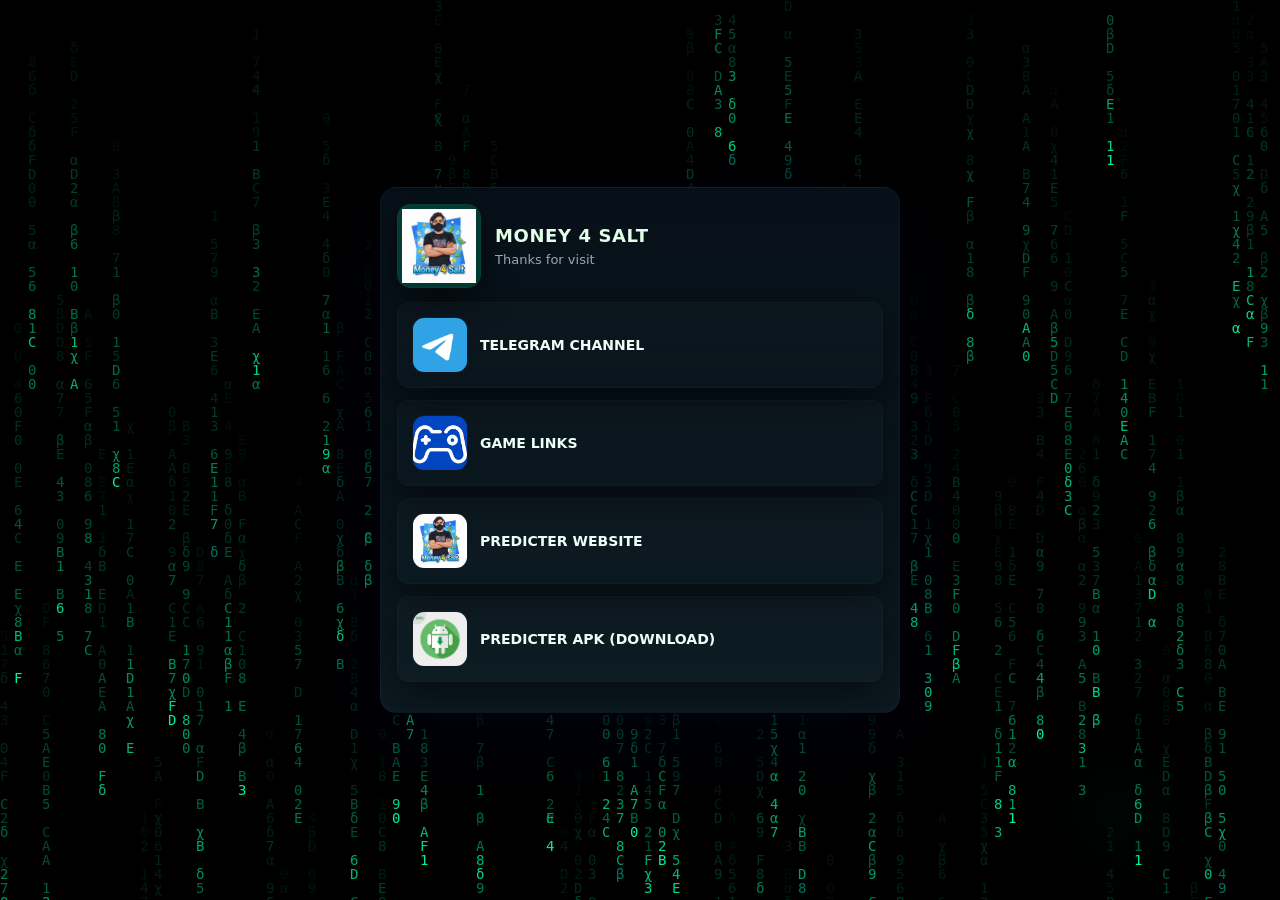
<file: index.html>
<!doctype html>
<html lang="en">
<head>
  <meta charset="utf-8" />
  <meta name="viewport" content="width=device-width,initial-scale=1" />
  <title>money4salt</title>
  <style>
    :root{
      --bg-1:#020306;
      --bg-2:#05101a;
      --card-1:#071018;
      --card-2:#0b1a21;
      --muted:#98a6ad;
      --accent:#00ff88;
      --accent-2:#00d68a;
      --glass: rgba(255,255,255,0.03);
      --radius:16px;
      --maxw:520px;
    }

    /* Reset */
    *{box-sizing:border-box;margin:0;padding:0}
    html,body{height:100%}
    body{
      font-family: Inter, system-ui, -apple-system, "Segoe UI", Roboto, Arial, sans-serif;
      background: radial-gradient(800px 300px at 8% 12%, rgba(0,255,160,0.03), transparent),
                  linear-gradient(180deg,var(--bg-1),var(--bg-2));
      color: #e8fff0;
      display:flex;
      align-items:center;
      justify-content:center;
      padding:20px;
      overflow:hidden;
    }

    /* Matrix & overlays */
    .matrix{position:fixed;inset:0;z-index:0;pointer-events:none}
    canvas{width:100%;height:100%;display:block}
    .scan{position:fixed;inset:0;z-index:1;pointer-events:none;
      background-image: repeating-linear-gradient(
        180deg,
        rgba(0,0,0,0) 0 6px,
        rgba(0,0,0,0.04) 6px 7px
      );
      mix-blend-mode:overlay; opacity:0.45;
    }
    .neon{position:fixed; inset:auto -120px -220px auto; z-index:1; pointer-events:none;
      width:420px;height:420px; background: radial-gradient(circle at 30% 30%, rgba(0,255,160,0.06), transparent 18%);
      filter: blur(30px) contrast(1.05); opacity:0.6; transform:rotate(10deg);
    }

    /* Container */
    .wrap{position:relative;z-index:2;width:100%;max-width:var(--maxw)}
    .card{
      background: linear-gradient(180deg,var(--card-1),var(--card-2));
      border-radius:var(--radius);
      padding:16px;
      border: 1px solid var(--glass);
      box-shadow: 0 24px 80px rgba(2,6,23,0.7), inset 0 -4px 12px rgba(255,255,255,0.01);
      backdrop-filter: blur(6px);
    }

    /* Top */
    .top{display:flex;gap:14px;align-items:center}
    .logo{
      width:84px;height:84px;border-radius:14px;overflow:hidden;flex-shrink:0;
      background: linear-gradient(135deg,#063b36,#003b31);
      display:grid;place-items:center;border:1px solid rgba(255,255,255,0.02);
      box-shadow: 0 10px 30px rgba(0,0,0,0.55);
    }
    .logo img{width:74px;height:74px;object-fit:cover;display:block}
    .title{flex:1}
    .brand{font-weight:900;font-size:18px;letter-spacing:0.6px;color:#dfffe8}
    .subtitle{font-size:13px;color:var(--muted);margin-top:6px}

    /* Links/buttons */
    .links{margin-top:14px;display:grid;grid-template-columns:1fr;gap:12px}
    .btn{
      display:flex;gap:12px;align-items:center;padding:14px;border-radius:12px;text-decoration:none;color:inherit;
      background: linear-gradient(180deg, rgba(255,255,255,0.015), rgba(255,255,255,0.01));
      border:1px solid rgba(255,255,255,0.02);
      font-weight:800;transition:transform .16s ease, box-shadow .16s ease, background .16s ease;
      box-shadow: 0 12px 36px rgba(0,0,0,0.5);
    }
    .btn:hover{
      transform: translateY(-6px);
      box-shadow: 0 22px 56px rgba(0,0,0,0.65);
      background: linear-gradient(180deg, rgba(0,255,160,0.03), rgba(255,255,255,0.02));
    }

    .btn .icon{
      width:56px;height:56px;border-radius:12px;overflow:hidden;flex-shrink:0;
      background: linear-gradient(180deg, rgba(0,0,0,0.18), rgba(255,255,255,0.02));
      display:grid;place-items:center;border:1px solid rgba(255,255,255,0.02);
      box-shadow: inset 0 -6px 14px rgba(255,255,255,0.02);
    }
    .btn .icon img{width:100%;height:100%;object-fit:cover;display:block}
    .btn .label{font-size:15px;color:#ecfff7}
    .btn h3{margin:0;font-size:14px;line-height:1.05}

    /* accent primary download button with stronger tone */
    .btn.download{
      background: linear-gradient(90deg,var(--accent),var(--accent-2));
      color:#021014;border:none;
      box-shadow: 0 18px 50px rgba(0,255,160,0.08), inset 0 -6px 18px rgba(0,0,0,0.2);
    }
    .btn.download:hover{ transform: translateY(-6px) scale(1.01); box-shadow:0 26px 70px rgba(0,255,160,0.12) }

    .footer{margin-top:14px;text-align:center;color:rgba(255,255,255,0.08);font-size:12px}

    /* Responsive tweaks */
    @media(max-width:520px){
      .wrap{padding:6px}
      .logo{width:64px;height:64px}
      .btn .icon{width:48px;height:48px}
      .btn{padding:12px}
    }
  </style>
</head>
<body>
  <!-- visual layers -->
  <div class="matrix"><canvas id="matrix"></canvas></div>
  <div class="scan" aria-hidden="true"></div>
  <div class="neon" aria-hidden="true"></div>

  <div class="wrap">
    <div class="card" role="main" aria-label="Money4Salt links">
      <div class="top">
        <div class="logo"><img src="/IMAGES/m4slogo.png" alt="logo"></div>
        <div class="title">
          <div class="brand">MONEY 4 SALT</div>
          <div class="subtitle">Thanks for visit</div>
        </div>
      </div>

      <div class="links" role="navigation" aria-label="Quick links">
        <!-- kept exact original hrefs and file paths -->
      
        <a class="btn" href="https://t.me/+zAixqc7t8xA5Y2M9" target="_blank" rel="noopener noreferrer">
          <div class="icon"><img src="/IMAGES/telegram.png" alt="telegram"></div>
          <div class="label"><h3>TELEGRAM CHANNEL</h3></div>
        </a>

        <a class="btn" href="gamelinks.html" target="_blank" rel="noopener noreferrer">
          <div class="icon"><img src="/IMAGES/cp.png" alt="game logo"></div>
          <div class="label"><h3>GAME LINKS</h3></div>
        </a>

        <a class="btn" href="https://m4s-predicter.netlify.app/" target="_blank" rel="noopener noreferrer">
          <div class="icon"><img src="/IMAGES/m4slogo.png" alt="predicter"></div>
          <div class="label"><h3>PREDICTER WEBSITE</h3></div>
        </a>

        <a class="btn" href="/app.apk" target="_blank" rel="noopener noreferrer">
          <div class="icon"><img src="/IMAGES/apk.png" alt="apk"></div>
          <div class="label"><h3>PREDICTER APK (DOWNLOAD)</h3></div>
        </a>
      </div>

      <div class="footer"></div>
    </div>
  </div>

  <script>
    // Matrix rain - improved adaptive density + lighter chars for premium look
    (function(){
      const canvas = document.getElementById('matrix');
      const ctx = canvas.getContext('2d');
      let W, H, fontSize, cols, drops, density;

      function setup(){
        W = canvas.width = innerWidth;
        H = canvas.height = innerHeight;
        // font adapt
        fontSize = Math.max(10, Math.floor(W / 90));
        density = (W < 420) ? 0.45 : (W < 900 ? 0.7 : 1);
        cols = Math.floor((W / fontSize) * density);
        drops = new Array(cols).fill(0).map(()=> Math.random() * H / fontSize);
        ctx.font = fontSize + 'px monospace';
        ctx.textBaseline = 'top';
      }

      const palette = ['rgba(0,255,160,0.95)','rgba(0,255,160,0.7)','rgba(0,255,200,0.45)'];
      function draw(){
        // fade
        ctx.fillStyle = 'rgba(0,0,0,0.12)';
        ctx.fillRect(0,0,W,H);

        for(let i=0;i<cols;i++){
          const x = i * fontSize;
          const y = Math.floor(drops[i]) * fontSize;
          // choose char
          const chars = '01αβχδ0123456789ABCDEF';
          const ch = chars.charAt(Math.floor(Math.random() * chars.length));
          // softer glow by randomizing alpha
          ctx.fillStyle = palette[Math.floor(Math.random() * palette.length)];
          ctx.fillText(ch, x, y);
          // reset occasionally
          if (y > H && Math.random() > 0.975) drops[i] = 0;
          drops[i] += 0.9 + Math.random() * 0.8;
        }
      }

      let raf;
      function loop(){
        draw();
        raf = requestAnimationFrame(loop);
      }

      function init(){
        cancelAnimationFrame(raf);
        setup();
        // initial clear
        ctx.fillStyle='rgba(0,0,0,1)';
        ctx.fillRect(0,0,W,H);
        loop();
      }

      init();
      let resizeTO;
      window.addEventListener('resize', ()=>{ clearTimeout(resizeTO); resizeTO = setTimeout(init, 220); });
      document.addEventListener('visibilitychange', ()=> { if(document.hidden) cancelAnimationFrame(raf); else init(); });

      // reduce density on low-memory devices
      if(navigator.deviceMemory && navigator.deviceMemory < 2){ density = 0.45; init(); }
    })();
  </script>
</body>
</html>
</file>
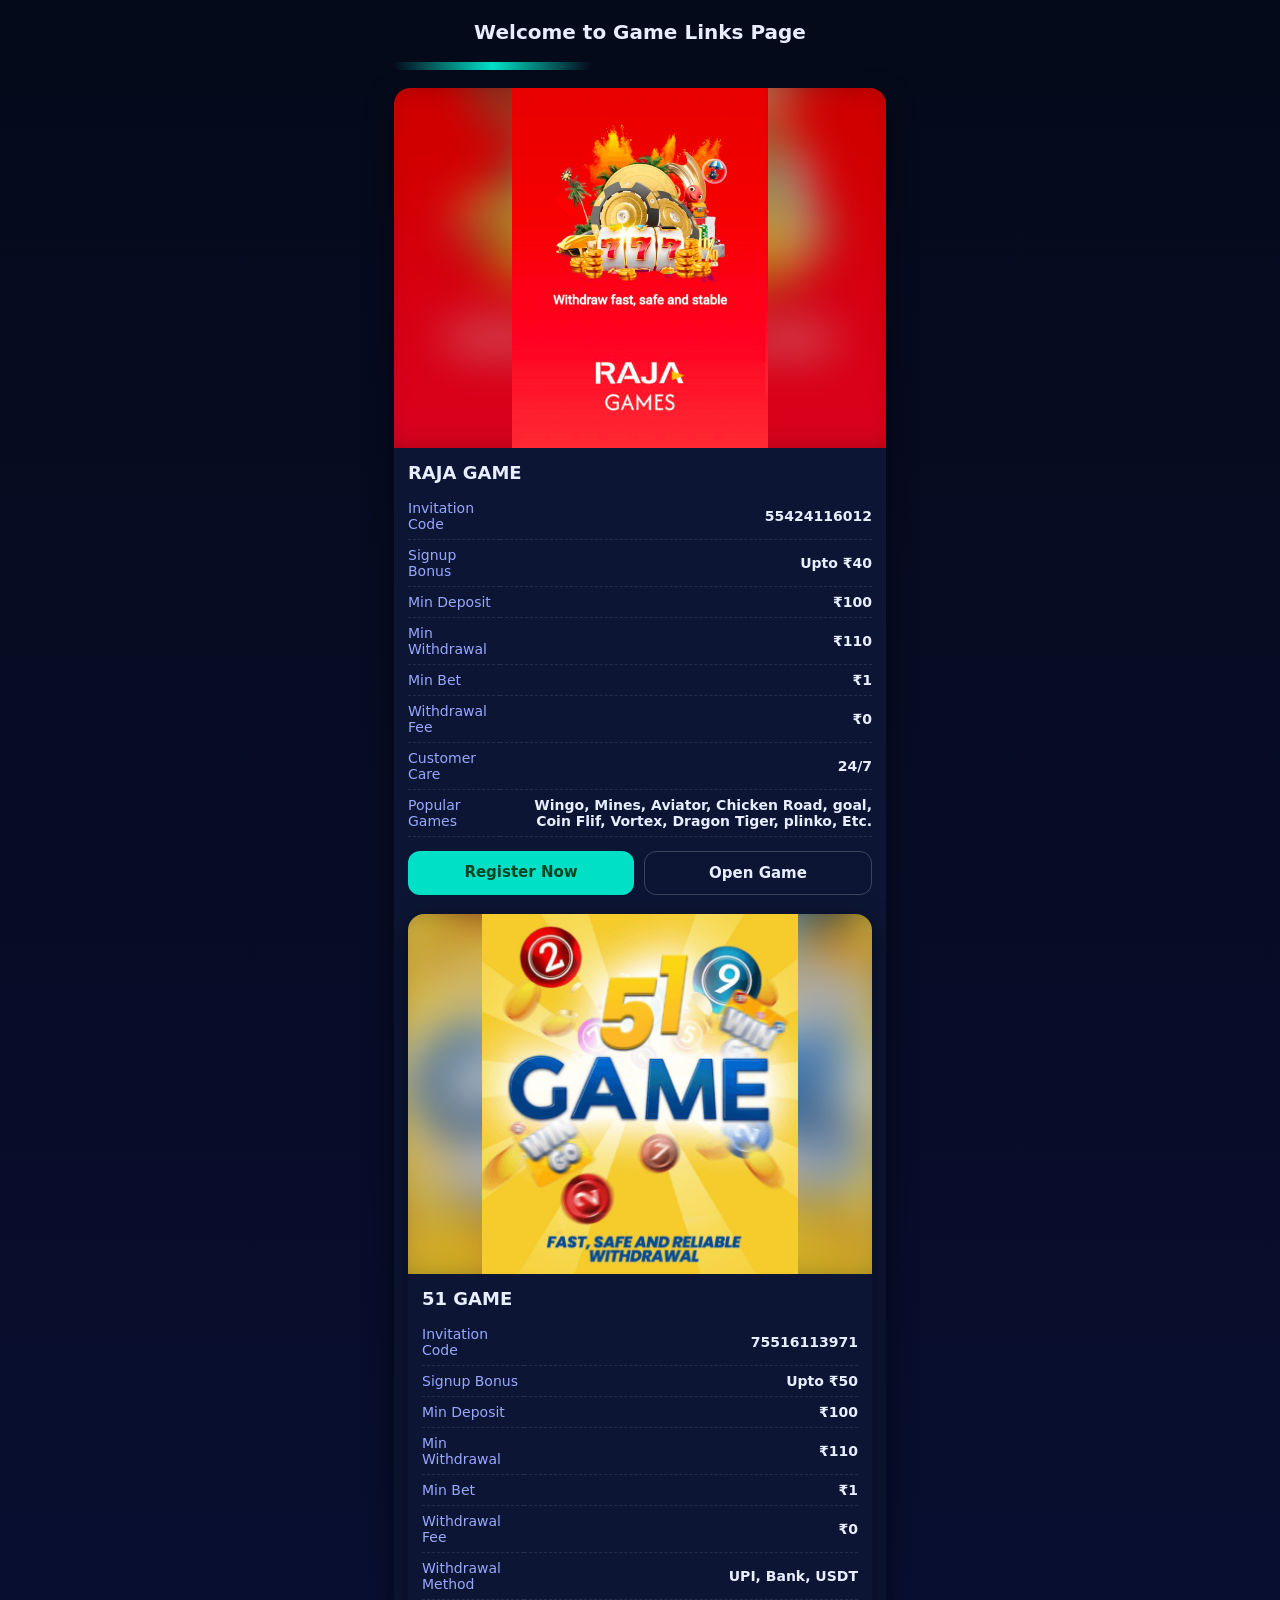
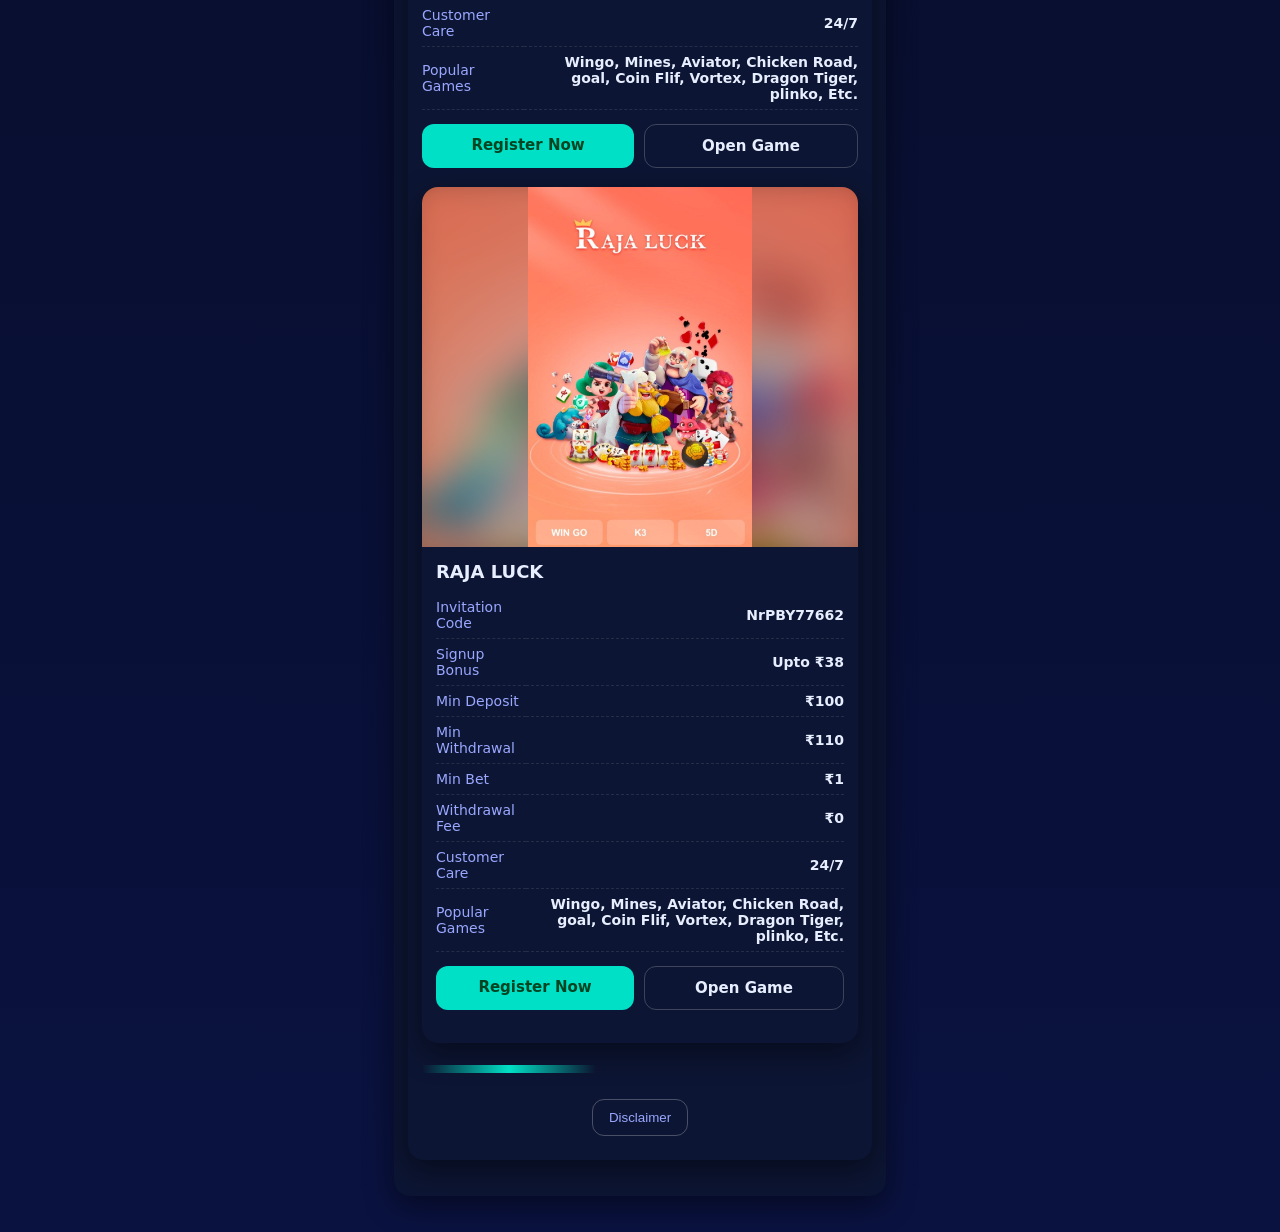
<file: gamelink.html>
<html lang="en">
<head>
<meta charset="utf-8" />
<meta name="viewport" content="width=device-width, initial-scale=1" />
<title>Game Links</title>

<style>
:root{
  --bg:#070d1f;
  --card:#0c1533;
  --text:#e6eeff;
  --muted:#9aa7ff;
  --accent:#00e0c6;
  --radius:16px;
}

*{box-sizing:border-box}

body{
  margin:0;
  font-family:system-ui,-apple-system,Segoe UI,Roboto,Arial;
  background:linear-gradient(180deg,#050a1a,#0a1240);
  color:var(--text);
}

.container{
  max-width:520px;
  margin:auto;
  padding:14px;
}

header{
  text-align:center;
  margin-bottom:16px;
}
header h1{
  margin:6px 0 4px;
  font-size:20px;
}
header p{
  margin:0;
  font-size:14px;
  color:var(--muted);
}

/* animated divider */
.divider{
  height:8px;
  margin:18px 0;
  border-radius:999px;
  overflow:hidden;
}
.divider span{
  display:block;
  height:100%;
  width:40%;
  background:linear-gradient(90deg,transparent,var(--accent),transparent);
  animation:slide 4s linear infinite;
}
@keyframes slide{
  0%{transform:translateX(-100%)}
  100%{transform:translateX(300%)}
}

/* game card */
.game{
  background:var(--card);
  border-radius:var(--radius);
  margin-bottom:22px;
  overflow:hidden;
  box-shadow:0 10px 30px rgba(0,0,0,.45);
}

/* image wrapper with blur bg */
.game a.image{
  position:relative;
  display:block;
  width:100%;
  height:360px;
  overflow:hidden;
  background:#000;
}

/* blurred background */
.game a.image::before{
  content:"";
  position:absolute;
  inset:0;
  background-image:var(--img);
  background-size:cover;
  background-position:center;
  filter:blur(20px);
  transform:scale(1.15);
  opacity:.85;
}

/* main poster image */
.game img{
  position:relative;
  z-index:1;
  width:100%;
  height:100%;
  object-fit:contain;
  display:block;
}

/* content */
.content{
  padding:14px;
}
.content h2{
  margin:0 0 10px;
  font-size:18px;
}

table{
  width:100%;
  border-collapse:collapse;
  font-size:14px;
}
td{
  padding:7px 0;
  border-bottom:1px dashed rgba(255,255,255,.1);
}
td.label{
  color:var(--muted);
}
td.value{
  text-align:right;
  font-weight:600;
}

.actions{
  display:flex;
  gap:10px;
  margin-top:14px;
}
.btn{
  flex:1;
  text-align:center;
  padding:12px;
  border-radius:12px;
  font-weight:700;
  font-size:15px;
  text-decoration:none;
}
.btn.primary{
  background:var(--accent);
  color:#042;
}
.btn.secondary{
  background:transparent;
  border:1px solid rgba(255,255,255,.2);
  color:var(--text);
}

footer{
  text-align:center;
  margin:26px 0 10px;
}
footer button{
  background:transparent;
  border:1px solid rgba(255,255,255,.25);
  color:var(--muted);
  padding:10px 16px;
  border-radius:12px;
}

/* modal */
.modal{
  position:fixed;
  inset:0;
  background:rgba(0,0,0,.65);
  display:none;
  align-items:center;
  justify-content:center;
  padding:16px;
}
.modal.active{display:flex}
.modal .box{
  background:#050a24;
  border-radius:16px;
  padding:18px;
  max-width:520px;
}
.modal h3{margin-top:0}
.modal p{
  font-size:14px;
  color:#cdd7ff;
  line-height:1.5;
}
</style>
</head>

<body>
<div class="container">

<header>
  <h1>Welcome to Game Links Page</h1>
  <p></p>
</header>

<div class="divider"><span></span></div>


<!-- GAME 1 -->
<div class="game">
  <a class="image"
     style="--img:url('rajagamepage.png')"
     href="https://www.rajaparty2.com/#/register?invitationCode=55424116012"
     target="_blank">
    <img src="rajagamepage.png" alt="RAJA GAME">
  </a>

  <div class="content">
    <h2>RAJA GAME</h2>
    <table>
      <tr><td class="label">Invitation Code</td><td class="value">55424116012</td></tr>
      <tr><td class="label">Signup Bonus</td><td class="value">Upto ₹40</td></tr>
      <tr><td class="label">Min Deposit</td><td class="value">₹100</td></tr>
      <tr><td class="label">Min Withdrawal</td><td class="value">₹110</td></tr>
      <tr><td class="label">Min Bet</td><td class="value">₹1</td></tr>
      <tr><td class="label">Withdrawal Fee</td><td class="value">₹0</td></tr>
      <tr><td class="label">Customer Care</td><td class="value">24/7</td></tr>
      <tr><td class="label">Popular Games</td><td class="value">Wingo, Mines, Aviator, Chicken Road, goal, Coin Flif, Vortex, Dragon Tiger, plinko, Etc.</td></tr>
       <!doctype html>
    </table>

    <div class="actions">
      <a class="btn primary" href="https://www.rajaparty2.com/#/register?invitationCode=55424116012" target="_blank">Register Now</a>
      <a class="btn secondary" href="https://www.rajaparty2.com/#/loginregister?invitationCode=55424116012" target="_blank">Open Game</a>
    </div>
  <br>
<!-- GAME 2 -->
<div class="game">
  <a class="image"
     style="--img:url('51gamepage.png')"
     href="https://www.51gamek.com/#/register?invitationCode=75516113971"
     target="_blank">
    <img src="51gamepage.png" alt="51 GAME">
  </a>

  <div class="content">
    <h2>51 GAME</h2>
    <table>
      <tr><td class="label">Invitation Code</td><td class="value">75516113971</td></tr>
      <tr><td class="label">Signup Bonus</td><td class="value">Upto ₹50</td></tr>
      <tr><td class="label">Min Deposit</td><td class="value">₹100</td></tr>
      <tr><td class="label">Min Withdrawal</td><td class="value">₹110</td></tr>
      <tr><td class="label">Min Bet</td><td class="value">₹1</td></tr>
      <tr><td class="label">Withdrawal Fee</td><td class="value">₹0</td></tr>
      <tr><td class="label">Withdrawal Method</td><td class="value">UPI, Bank, USDT</td></tr>
      <tr><td class="label">Customer Care</td><td class="value">24/7</td></tr>
      <tr><td class="label">Popular Games</td><td class="value">Wingo, Mines, Aviator, Chicken Road, goal, Coin Flif, Vortex, Dragon Tiger, plinko, Etc.</td></tr>
       <!doctype html>
    </table>

    <div class="actions">
      <a class="btn primary" href="https://www.51gamek.com/#/register?invitationCode=75516113971" target="_blank">Register Now</a>
      <a class="btn secondary" href="https://www.51gamek.com/#/loginregister?invitationCode=75516113971" target="_blank">Open Game</a>
    </div>
    <br>

     <!-- GAME 3 -->
<div class="game">
  <a class="image"
     style="--img:url('rajaluckpage.png')"
     href="http://nrpby77662.rajaluckelite.com/#/wheelspinevent?invitationCode=NrPBY77662"
     target="_blank">
    <img src="rajaluckpage.png" alt="RAJA GAME">
  </a>

  <div class="content">
    <h2>RAJA LUCK</h2>
    <table>
      <tr><td class="label">Invitation Code</td><td class="value">NrPBY77662</td></tr>
      <tr><td class="label">Signup Bonus</td><td class="value">Upto ₹38</td></tr>
      <tr><td class="label">Min Deposit</td><td class="value">₹100</td></tr>
      <tr><td class="label">Min Withdrawal</td><td class="value">₹110</td></tr>
      <tr><td class="label">Min Bet</td><td class="value">₹1</td></tr>
      <tr><td class="label">Withdrawal Fee</td><td class="value">₹0</td></tr>
      <tr><td class="label">Customer Care</td><td class="value">24/7</td></tr>
      <tr><td class="label">Popular Games</td><td class="value">Wingo, Mines, Aviator, Chicken Road, goal, Coin Flif, Vortex, Dragon Tiger, plinko, Etc.</td></tr>
       <!doctype html>
    </table>

    <div class="actions">
      <a class="btn primary" href="http://nrpby77662.rajaluckelite.com/#/wheelspinevent?invitationCode=NrPBY77662" target="_blank">Register Now</a>
      <a class="btn secondary" href="http://nrpby77662.rajaluckelite.com/#/wheelspinevent?invitationCode=NrPBY77662" target="_blank">Open Game</a>
    </div>
  <br>
  
  </div>
</div>

<div class="divider"><span></span></div>



<footer>
  <button onclick="openDisclaimer()">Disclaimer</button>
</footer>
</div>

<!-- DISCLAIMER -->
<div class="modal" id="disclaimer">
  <div class="box">
    <h3>Disclaimer</h3>
    <p>
      This page is for informational purposes only. We do not promote or recommend gambling or betting games.
      This page is created only because some users repeatedly requested game links.
    </p>
    <p>
      All games involve financial risk. If you do not play such games, please exit immediately.
      By continuing, you confirm that you are visiting and playing at your own risk.
      Any loss or damage caused will be your own responsibility.
    </p>
    <button onclick="closeDisclaimer()">Close</button>
  </div>
</div>

<script>
function openDisclaimer(){
  document.getElementById("disclaimer").classList.add("active");
}
function closeDisclaimer(){
  document.getElementById("disclaimer").classList.remove("active");
}
</script>
</body>
</html>
</file>
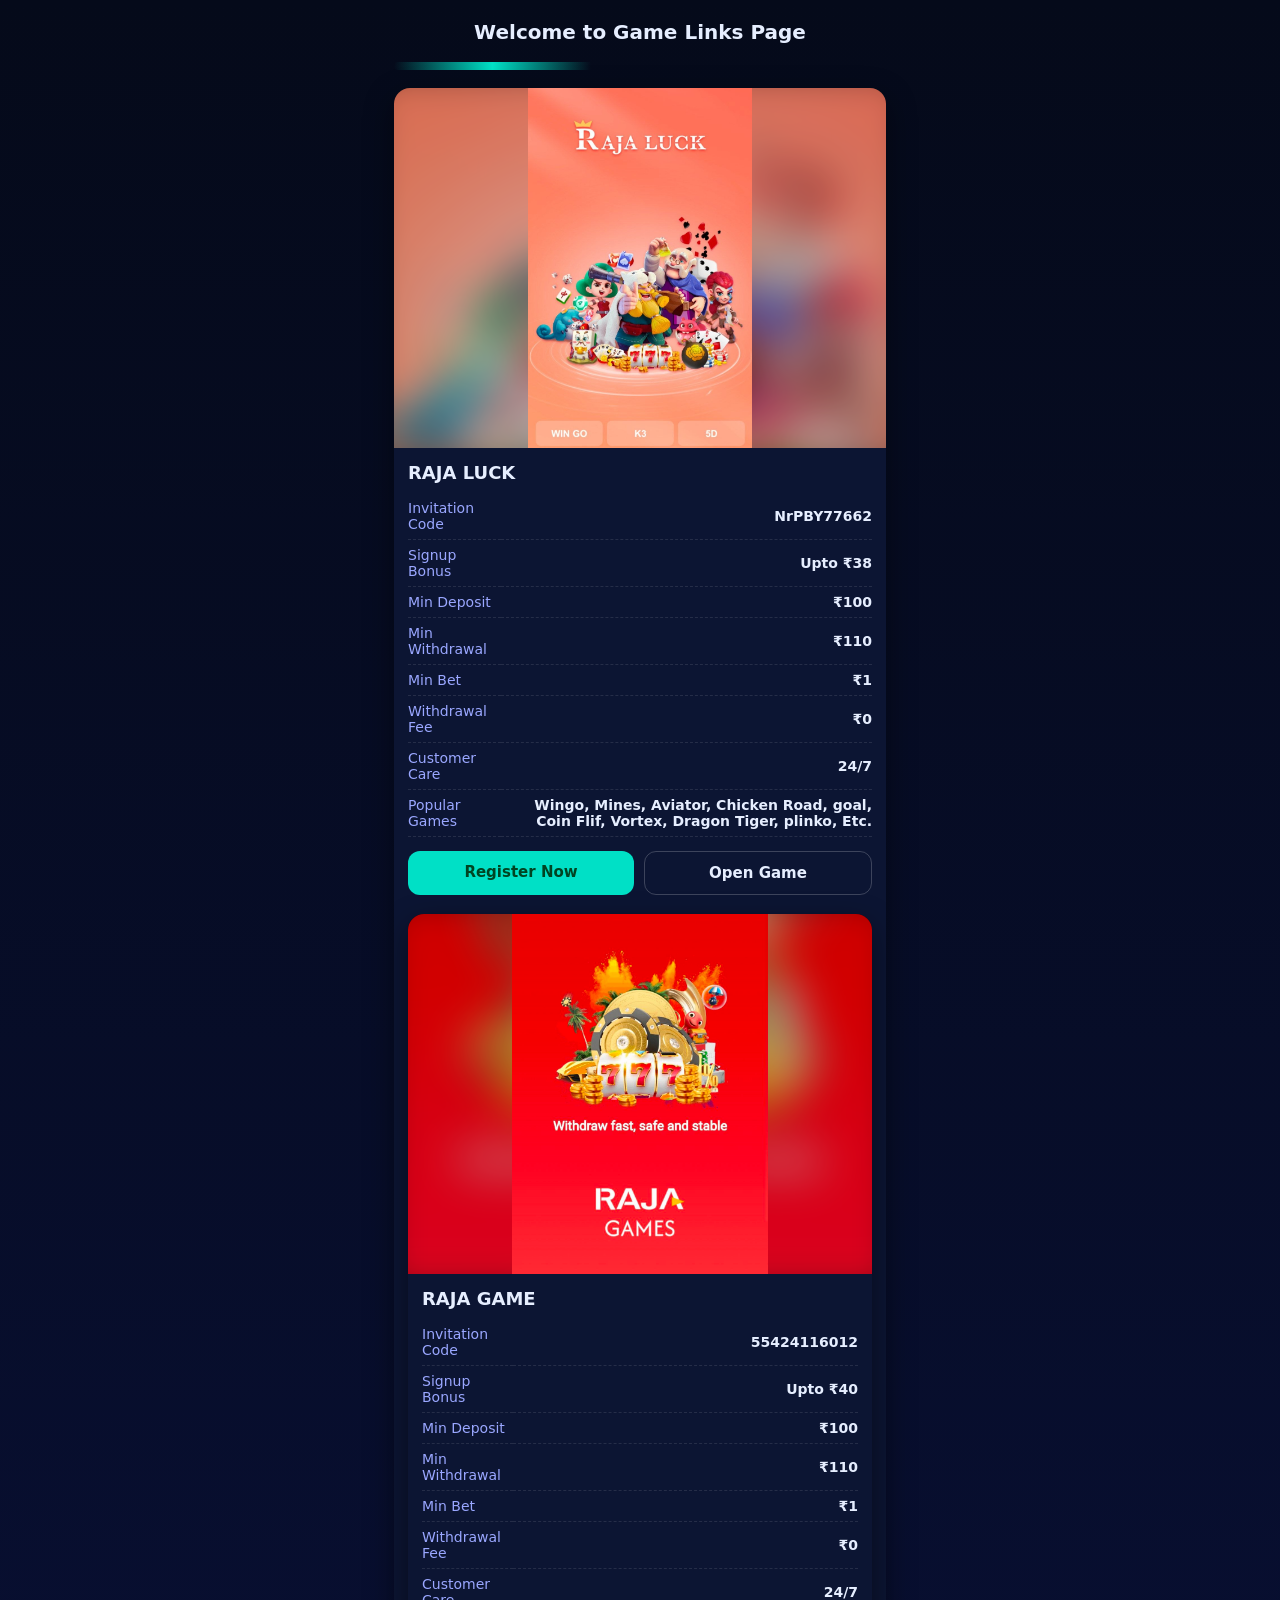
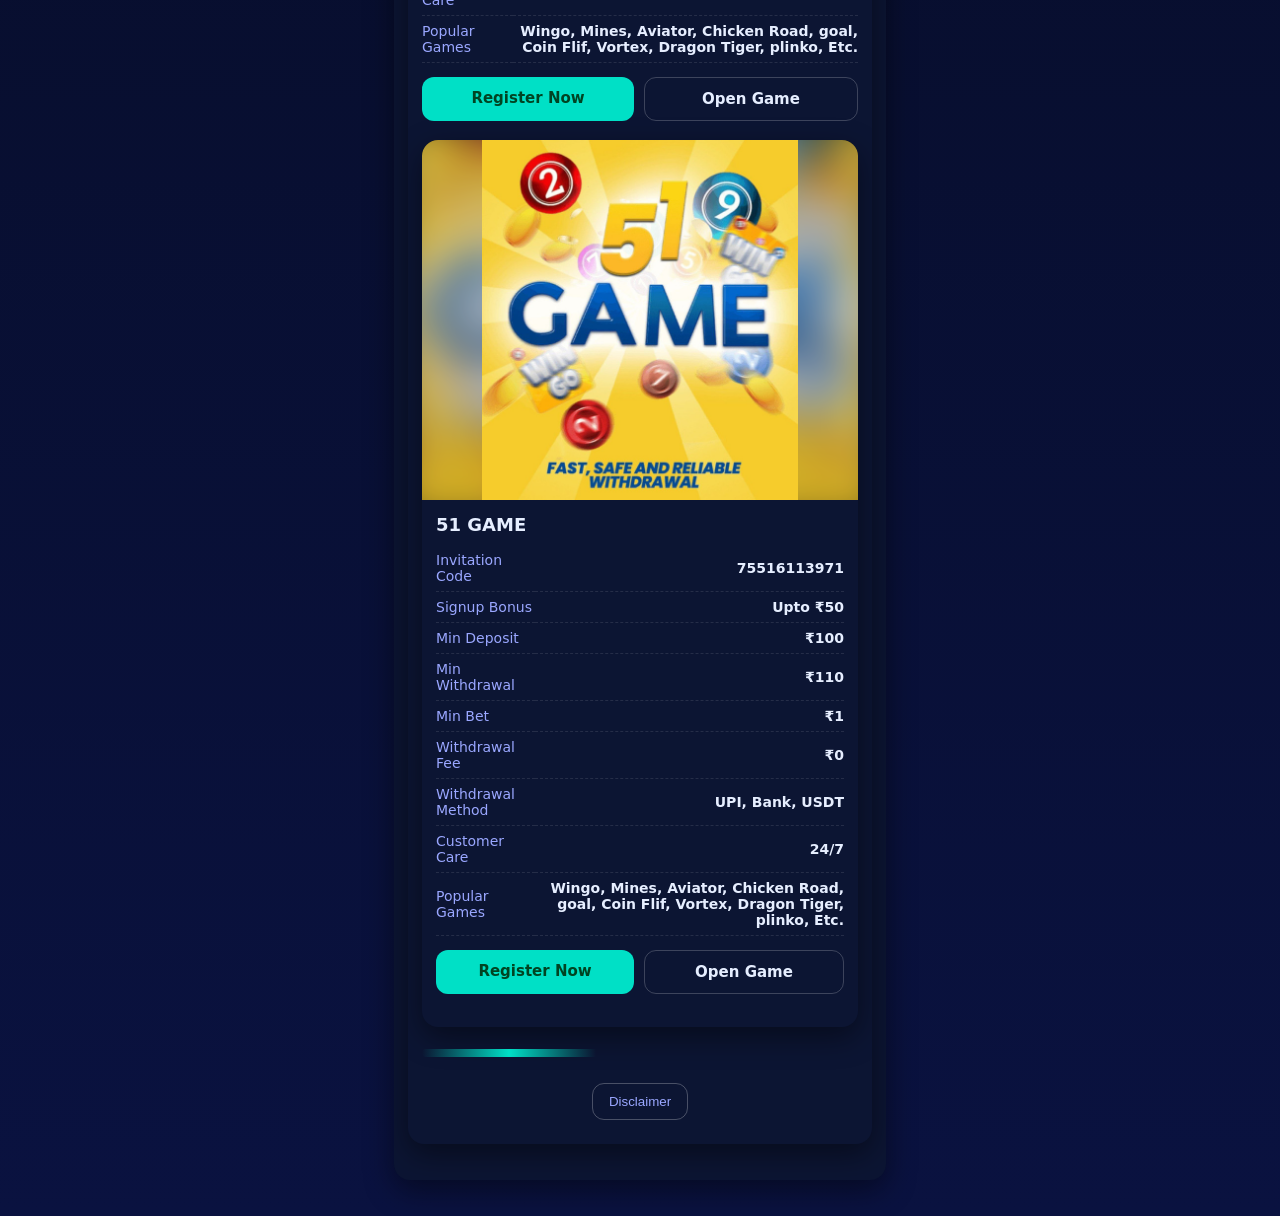
<file: gamelinks.html>
<html lang="en">
<head>
<meta charset="utf-8" />
<meta name="viewport" content="width=device-width, initial-scale=1" />
<title>Game Links</title>

<style>
:root{
  --bg:#070d1f;
  --card:#0c1533;
  --text:#e6eeff;
  --muted:#9aa7ff;
  --accent:#00e0c6;
  --radius:16px;
}

*{box-sizing:border-box}

body{
  margin:0;
  font-family:system-ui,-apple-system,Segoe UI,Roboto,Arial;
  background:linear-gradient(180deg,#050a1a,#0a1240);
  color:var(--text);
}

.container{
  max-width:520px;
  margin:auto;
  padding:14px;
}

header{
  text-align:center;
  margin-bottom:16px;
}
header h1{
  margin:6px 0 4px;
  font-size:20px;
}
header p{
  margin:0;
  font-size:14px;
  color:var(--muted);
}

/* animated divider */
.divider{
  height:8px;
  margin:18px 0;
  border-radius:999px;
  overflow:hidden;
}
.divider span{
  display:block;
  height:100%;
  width:40%;
  background:linear-gradient(90deg,transparent,var(--accent),transparent);
  animation:slide 4s linear infinite;
}
@keyframes slide{
  0%{transform:translateX(-100%)}
  100%{transform:translateX(300%)}
}

/* game card */
.game{
  background:var(--card);
  border-radius:var(--radius);
  margin-bottom:22px;
  overflow:hidden;
  box-shadow:0 10px 30px rgba(0,0,0,.45);
}

/* image wrapper with blur bg */
.game a.image{
  position:relative;
  display:block;
  width:100%;
  height:360px;
  overflow:hidden;
  background:#000;
}

/* blurred background */
.game a.image::before{
  content:"";
  position:absolute;
  inset:0;
  background-image:var(--img);
  background-size:cover;
  background-position:center;
  filter:blur(20px);
  transform:scale(1.15);
  opacity:.85;
}

/* main poster image */
.game img{
  position:relative;
  z-index:1;
  width:100%;
  height:100%;
  object-fit:contain;
  display:block;
}

/* content */
.content{
  padding:14px;
}
.content h2{
  margin:0 0 10px;
  font-size:18px;
}

table{
  width:100%;
  border-collapse:collapse;
  font-size:14px;
}
td{
  padding:7px 0;
  border-bottom:1px dashed rgba(255,255,255,.1);
}
td.label{
  color:var(--muted);
}
td.value{
  text-align:right;
  font-weight:600;
}

.actions{
  display:flex;
  gap:10px;
  margin-top:14px;
}
.btn{
  flex:1;
  text-align:center;
  padding:12px;
  border-radius:12px;
  font-weight:700;
  font-size:15px;
  text-decoration:none;
}
.btn.primary{
  background:var(--accent);
  color:#042;
}
.btn.secondary{
  background:transparent;
  border:1px solid rgba(255,255,255,.2);
  color:var(--text);
}

footer{
  text-align:center;
  margin:26px 0 10px;
}
footer button{
  background:transparent;
  border:1px solid rgba(255,255,255,.25);
  color:var(--muted);
  padding:10px 16px;
  border-radius:12px;
}

/* modal */
.modal{
  position:fixed;
  inset:0;
  background:rgba(0,0,0,.65);
  display:none;
  align-items:center;
  justify-content:center;
  padding:16px;
}
.modal.active{display:flex}
.modal .box{
  background:#050a24;
  border-radius:16px;
  padding:18px;
  max-width:520px;
}
.modal h3{margin-top:0}
.modal p{
  font-size:14px;
  color:#cdd7ff;
  line-height:1.5;
}
</style>
</head>

<body>
<div class="container">

<header>
  <h1>Welcome to Game Links Page</h1>
  <p></p>
</header>

<div class="divider"><span></span></div>


<!-- GAME 1 -->
<div class="game">
  <a class="image"
     style="--img:url('rajaluckpage.png')"
     href="http://nrpby77662.rajaluckelite.com/#/wheelspinevent?invitationCode=NrPBY77662"
     target="_blank">
    <img src="rajaluckpage.png" alt="RAJA GAME">
  </a>

  <div class="content">
    <h2>RAJA LUCK</h2>
    <table>
      <tr><td class="label">Invitation Code</td><td class="value">NrPBY77662</td></tr>
      <tr><td class="label">Signup Bonus</td><td class="value">Upto ₹38</td></tr>
      <tr><td class="label">Min Deposit</td><td class="value">₹100</td></tr>
      <tr><td class="label">Min Withdrawal</td><td class="value">₹110</td></tr>
      <tr><td class="label">Min Bet</td><td class="value">₹1</td></tr>
      <tr><td class="label">Withdrawal Fee</td><td class="value">₹0</td></tr>
      <tr><td class="label">Customer Care</td><td class="value">24/7</td></tr>
      <tr><td class="label">Popular Games</td><td class="value">Wingo, Mines, Aviator, Chicken Road, goal, Coin Flif, Vortex, Dragon Tiger, plinko, Etc.</td></tr>
       <!doctype html>
    </table>

    <div class="actions">
      <a class="btn primary" href="http://nrpby77662.rajaluckelite.com/#/wheelspinevent?invitationCode=NrPBY77662" target="_blank">Register Now</a>
      <a class="btn secondary" href="http://nrpby77662.rajaluckelite.com/#/wheelspinevent?invitationCode=NrPBY77662" target="_blank">Open Game</a>
    </div>
  <br>

<!-- GAME 2 -->
<div class="game">
  <a class="image"
     style="--img:url('rajagamepage.png')"
     href="https://www.rajaparty2.com/#/register?invitationCode=55424116012"
     target="_blank">
    <img src="rajagamepage.png" alt="RAJA GAME">
  </a>

  <div class="content">
    <h2>RAJA GAME</h2>
    <table>
      <tr><td class="label">Invitation Code</td><td class="value">55424116012</td></tr>
      <tr><td class="label">Signup Bonus</td><td class="value">Upto ₹40</td></tr>
      <tr><td class="label">Min Deposit</td><td class="value">₹100</td></tr>
      <tr><td class="label">Min Withdrawal</td><td class="value">₹110</td></tr>
      <tr><td class="label">Min Bet</td><td class="value">₹1</td></tr>
      <tr><td class="label">Withdrawal Fee</td><td class="value">₹0</td></tr>
      <tr><td class="label">Customer Care</td><td class="value">24/7</td></tr>
      <tr><td class="label">Popular Games</td><td class="value">Wingo, Mines, Aviator, Chicken Road, goal, Coin Flif, Vortex, Dragon Tiger, plinko, Etc.</td></tr>
       <!doctype html>
    </table>

    <div class="actions">
      <a class="btn primary" href="https://www.rajaparty2.com/#/register?invitationCode=55424116012" target="_blank">Register Now</a>
      <a class="btn secondary" href="https://www.rajaparty2.com/#/loginregister?invitationCode=55424116012" target="_blank">Open Game</a>
    </div>
  <br>
<!-- GAME 3 -->
<div class="game">
  <a class="image"
     style="--img:url('51gamepage.png')"
     href="https://www.51gamek.com/#/register?invitationCode=75516113971"
     target="_blank">
    <img src="51gamepage.png" alt="51 GAME">
  </a>

  <div class="content">
    <h2>51 GAME</h2>
    <table>
      <tr><td class="label">Invitation Code</td><td class="value">75516113971</td></tr>
      <tr><td class="label">Signup Bonus</td><td class="value">Upto ₹50</td></tr>
      <tr><td class="label">Min Deposit</td><td class="value">₹100</td></tr>
      <tr><td class="label">Min Withdrawal</td><td class="value">₹110</td></tr>
      <tr><td class="label">Min Bet</td><td class="value">₹1</td></tr>
      <tr><td class="label">Withdrawal Fee</td><td class="value">₹0</td></tr>
      <tr><td class="label">Withdrawal Method</td><td class="value">UPI, Bank, USDT</td></tr>
      <tr><td class="label">Customer Care</td><td class="value">24/7</td></tr>
      <tr><td class="label">Popular Games</td><td class="value">Wingo, Mines, Aviator, Chicken Road, goal, Coin Flif, Vortex, Dragon Tiger, plinko, Etc.</td></tr>
       <!doctype html>
    </table>

    <div class="actions">
      <a class="btn primary" href="https://www.51gamek.com/#/register?invitationCode=75516113971" target="_blank">Register Now</a>
      <a class="btn secondary" href="https://www.51gamek.com/#/loginregister?invitationCode=75516113971" target="_blank">Open Game</a>
    </div>
    <br>

  
  </div>
</div>

<div class="divider"><span></span></div>



<footer>
  <button onclick="openDisclaimer()">Disclaimer</button>
</footer>
</div>

<!-- DISCLAIMER -->
<div class="modal" id="disclaimer">
  <div class="box">
    <h3>Disclaimer</h3>
    <p>
      This page is for informational purposes only. We do not promote or recommend gambling or betting games.
      This page is created only because some users repeatedly requested game links.
    </p>
    <p>
      All games involve financial risk. If you do not play such games, please exit immediately.
      By continuing, you confirm that you are visiting and playing at your own risk.
      Any loss or damage caused will be your own responsibility.
    </p>
    <button onclick="closeDisclaimer()">Close</button>
  </div>
</div>

<script>
function openDisclaimer(){
  document.getElementById("disclaimer").classList.add("active");
}
function closeDisclaimer(){
  document.getElementById("disclaimer").classList.remove("active");
}
</script>
</body>
</html>
</file>
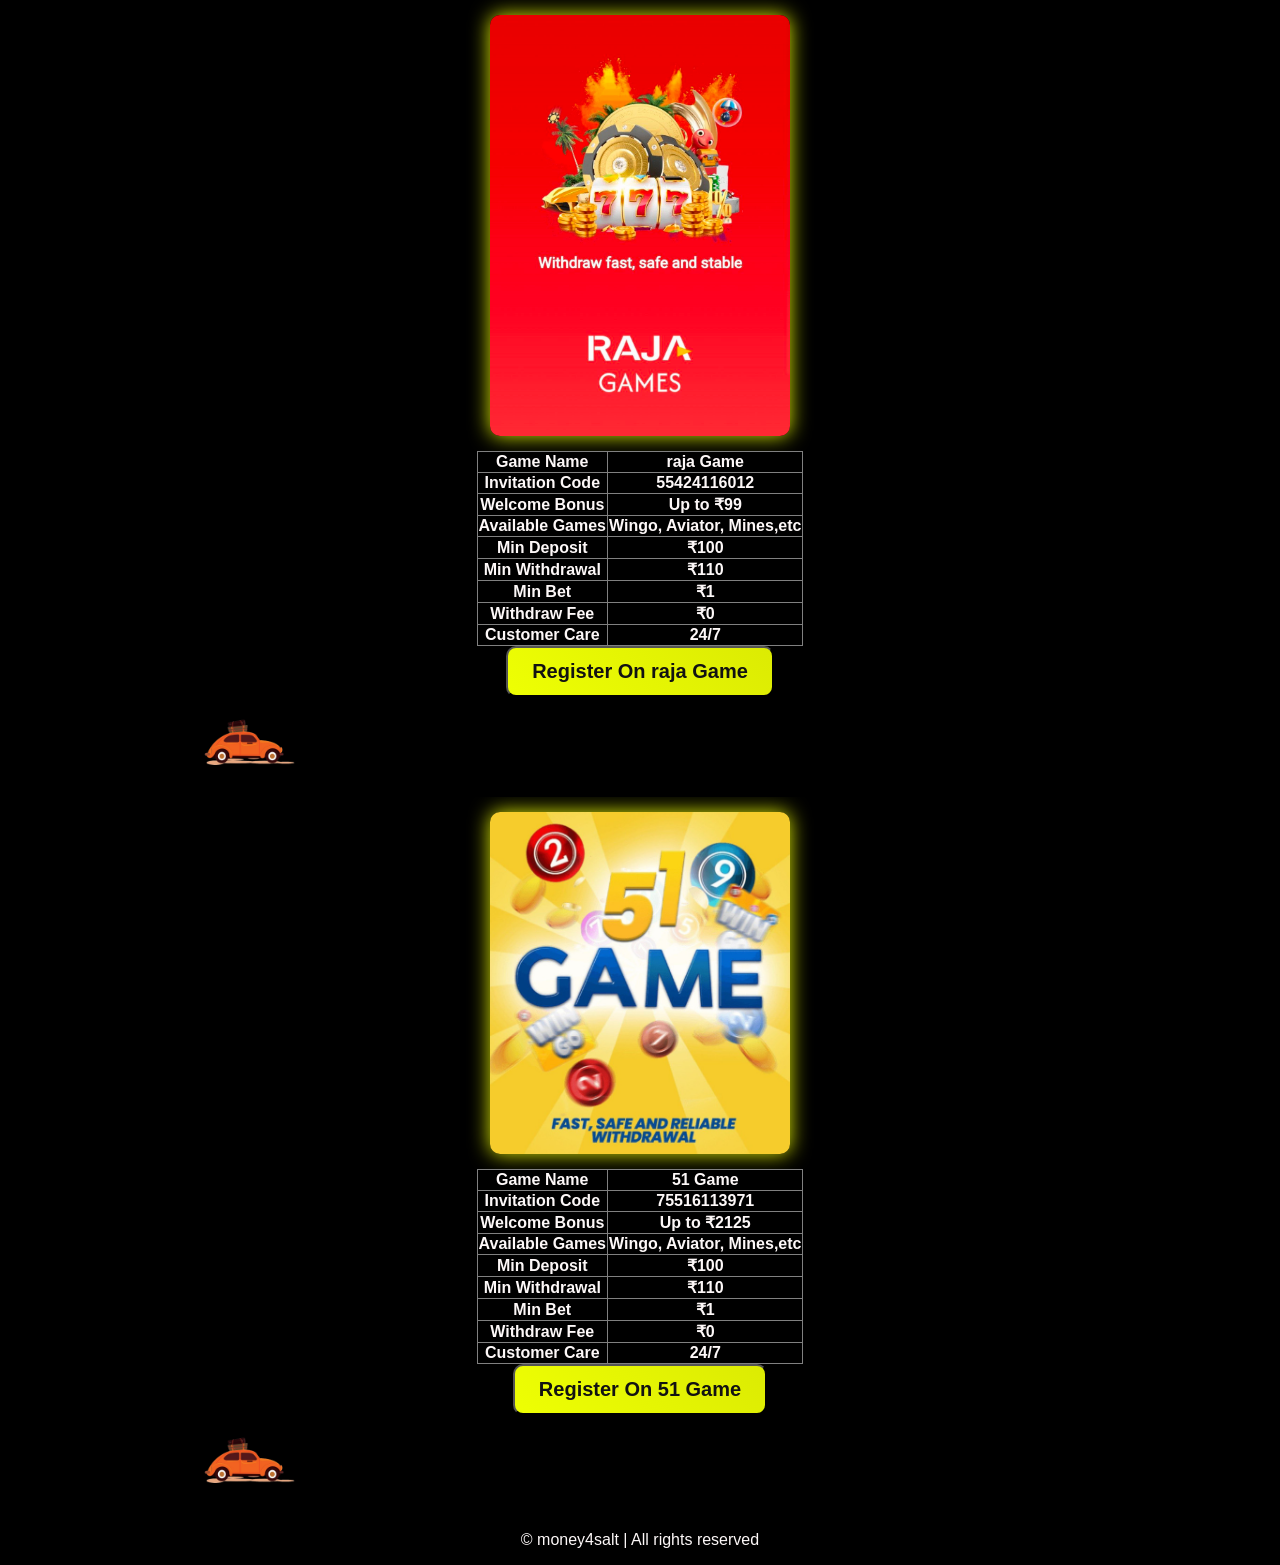
<file: gamelinks2.html>
<html>
<head>
    <meta charset="UTF-8">
    <meta name="viewport" content="width=device-width, initial-scale=1.0">
<title>(M4S) Game Link</title>    
</head>    
<body>
<style>
    body {
            font-family: 'Roboto', sans-serif;
            margin: 0;
            padding: 0;
            background: #000000;
            color: #fdf8f8;
            text-align: center;
            overflow-x: hidden;
        }

    .download-btn {
        background: linear-gradient(45deg, rgb(238, 255, 3), #dceb03);
        padding: 12px 24px;
        font-size: 20px;
        border-radius: 10px;
        text-decoration: none;
        color: rgb(18, 18, 18);
        transition: transform 0.3s, box-shadow 0.3s;
        display: inline-block
    }


        .apk-name {
            font-size: 2.5rem;
            font-weight: bold;
            color: rgb(220, 235, 3);
            text-shadow: 0 0 15px rgb(220, 235, 3), 0 0 30px rgb(220, 235, 3), 0 0 50px rgb(220, 235, 3);
            animation: glow 1.5s infinite alternate;
        }

        .image-container {
            display: flex;
            gap: 10px;
            padding: 15px 0;
            overflow-x: auto;
            scrollbar-width: none;
            justify-content: center;  
        }

        .image-container img {
            width: 300px;
            height: auto;
            border-radius: 10px;
            box-shadow: 0 0 20px rgb(220, 235, 3);
            transition: transform 0.3s;
            flex-shrink: 0;
        }

</style>
<div>

    <a href="https://www.rajastake5.com/#/register?invitationCode=55424116012" target="_blank" class="image-container"><center><img src="/IMAGES/rajagamepage.png" alt="rajagame">
</center>
</a>

<center><table border="n" style="border-collapse:collapse; text-align:center;">
       <tr>
           <th>Game Name</th>    
           <th>raja Game</th>
           </tr>
           <tr>
              <th>Invitation Code</th> 
              <th>55424116012</th>
               </tr>
               
               <tr>
              <th>Welcome Bonus</th> 
              <th>Up to ₹99</th>
               </tr>
               
               <tr>
              <th>Available Games</th> 
              <th>Wingo, Aviator, Mines,etc</th>
               </tr>
               
               <tr>
              <th>Min Deposit</th> 
              <th>₹100</th>
               </tr>

                 <tr>
              <th>Min Withdrawal</th> 
              <th>₹110</th>
               </tr>
                            
               <tr>
              <th>Min Bet</th> 
              <th>₹1</th>
               </tr>
               
               <tr>
              <th>Withdraw Fee</th> 
              <th>₹0</th>
               </tr>
               
               <tr>
              <th>Customer Care</th> 
              <th>24/7</th>
               </tr>
               
               </center> </table>
<a href="https://www.rajagames11.com/#/register?invitationCode=55424116012" target="_blank">
  <center><b><button class="download-btn">Register On raja Game
 </b></button>
 </center>
 </a>

 <marquee scrollamount="20" direction="right">  <img src="/IMAGES/runningcar.png" height=100px width=100px> </marquee>
</marquee>

<a href="https://51game5.com/#/register?invitationCode=75516113971" target="_blank" class="image-container"><center><img src="/IMAGES/51gamepage.png" alt="51gamepage">
</center>
</a>

<center><table border="n" style="border-collapse:collapse; text-align:center;">
       <tr>
           <th>Game Name</th>    
           <th>51 Game</th>
           </tr>
           <tr>
              <th>Invitation Code</th> 
              <th>75516113971</th>
               </tr>
               
               <tr>
              <th>Welcome Bonus</th> 
              <th>Up to ₹2125</th>
               </tr>
               
               <tr>
              <th>Available Games</th> 
              <th>Wingo, Aviator, Mines,etc</th>
               </tr>
               
               <tr>
              <th>Min Deposit</th> 
              <th>₹100</th>
               </tr>

                 <tr>
              <th>Min Withdrawal</th> 
              <th>₹110</th>
               </tr>
                            
               <tr>
              <th>Min Bet</th> 
              <th>₹1</th>
               </tr>
               
               <tr>
              <th>Withdraw Fee</th> 
              <th>₹0</th>
               </tr>
               
               <tr>
              <th>Customer Care</th> 
              <th>24/7</th>
               </tr>
               
               </center> </table>
<a href=https://www.zndvkt51.com/#/register?invitationCode=75516113971" target="_blank">
  <center><b><button class="download-btn">Register On 51 Game
 </b></button>
 </center>
 </a>
 


  <marquee scrollamount="20" direction="right">  <img src="/IMAGES/runningcar.png" height=100px width=100px> </marquee>
</marquee>


<footer>
    <p>&copy; money4salt | All rights reserved</p>
</footer>
</body>    
</html>
</file>
